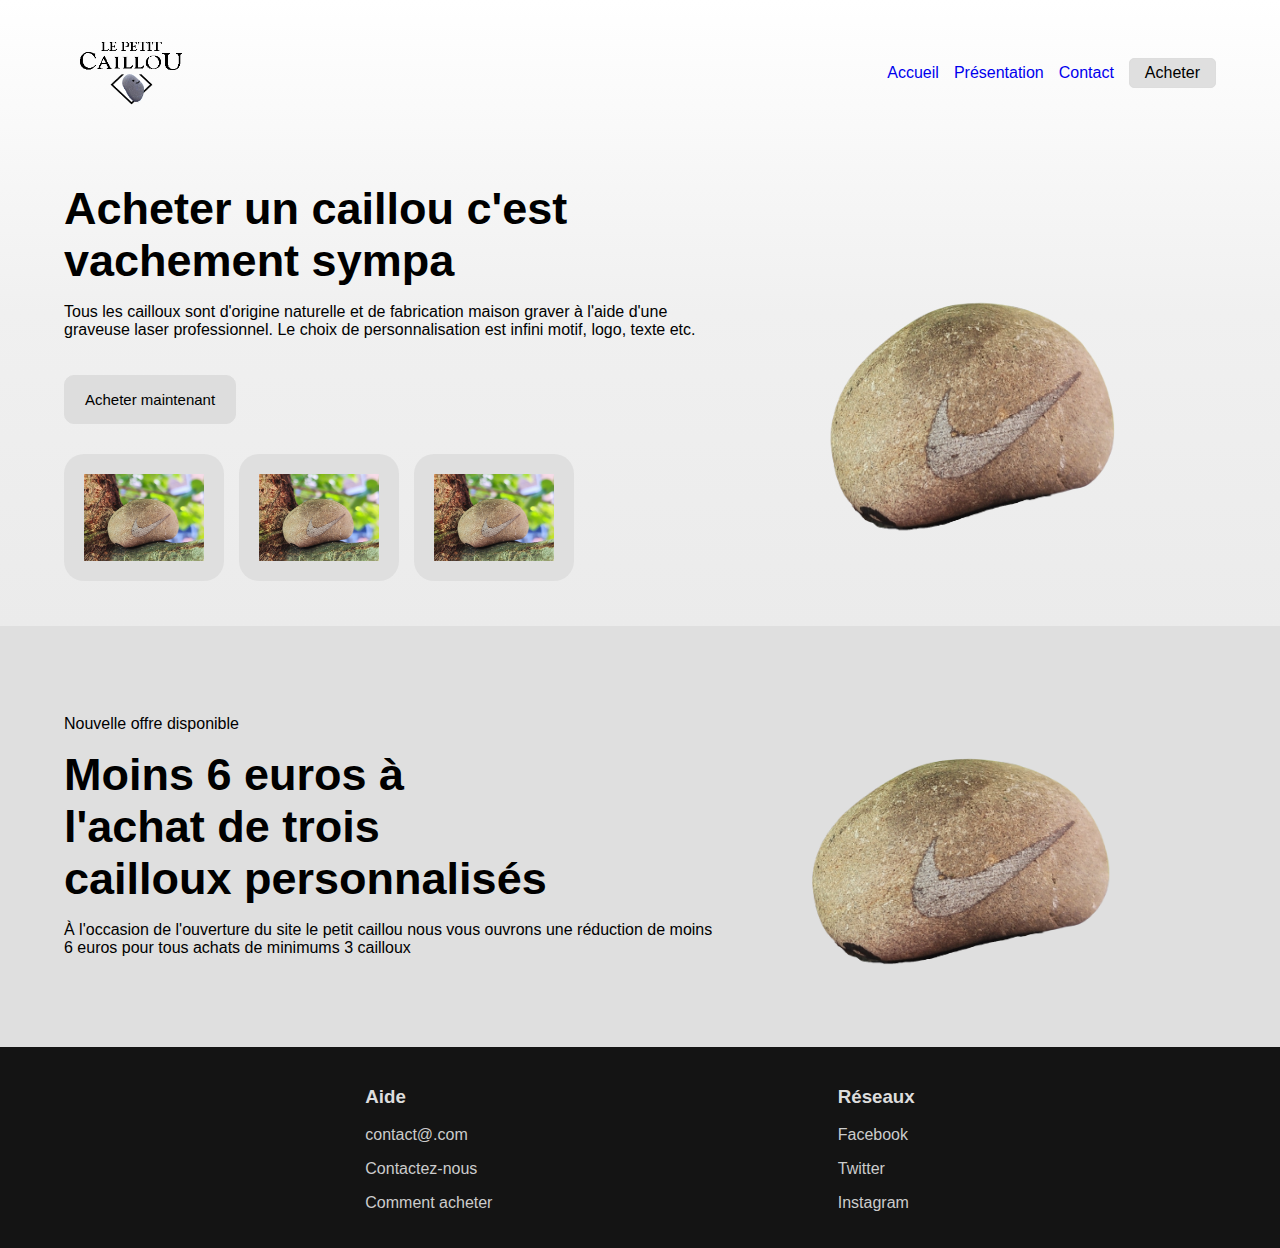
<file: index.html>
<html lang="fr">
	<head>
		<meta charset="UTF-8" />
		<meta http-equiv="X-UA-Compatible" content="IE=edge" />
		<meta name="viewport" content="width=device-width, initial-scale=1.0" />
		<title>LePetitCaillou</title>
		<link rel="stylesheet" href="style.css" />
	</head>
	<body>
		<header>
			<nav>
				<a href="index.html"> <img src="leptitcaillou2.png" height="85" width="130"></a>
				<div class="right">
					<p><a href="index.html">Accueil</a></p>
					<p><a href="#test">Présentation</a></p>
					<p><a href="contact.html">Contact</a></p>
					<a href="acheter.html"><button>Acheter</button></a>
				</div>
			</nav>
			<div id="test"></div>
			<section class="presentation first">
				
				<div class="product-presentation">
					<h1>Acheter un caillou c'est vachement sympa</h1>
					<p>
						Tous les cailloux sont d'origine naturelle et de fabrication maison graver à l'aide d'une graveuse laser professionnel. Le choix de personnalisation est infini motif, logo, texte etc.
					</p>
					<a href="https://www.etsy.com/fr/listing/1049483937/caillou?ref=shop_home_feat_1"><button>Acheter maintenant</button></a>
					<div class="small-images">
						<div class="small">
							<img
								src="1625918162547.jpg"
							/>
						</div>
						<div class="small">
							<img
								src="1625918162547.jpg"
							/>
						</div>
						<div class="small">
							<img
								src="1625918162547.jpg"
							/>
						</div>
					</div>
				</div>
				
				<div class="image-presentation">
					<img
						src="1625918162547-removebg-preview.png" height="400" width="1000"
					/>
				</div>
			</section>
		</header>

		<section class="presentation second">
			<div class="product-presentation">
				<p class="new">Nouvelle offre disponible</p>
				<h1>Moins 6 euros à l'achat de trois cailloux personnalisés</h1>
				<p>
					À l'occasion de l'ouverture du site le petit caillou nous vous ouvrons une réduction de moins 6 euros pour tous achats de minimums 3 cailloux
				</p>
				
			</div>
			<div class="image-presentation">
				<img
					src="1625918162547-removebg-preview.png"
				/>
			</div>
		</section>
		

		<footer>
			<div class="column">
				<h3>Aide</h3>
				<p>contact@.com</p>
				<a href="contact.html"><p>Contactez-nous</p></a>
				<a href="acheter.html"><p>Comment acheter</p></a>
			</div>
			<div class="column">
				<h3>Réseaux</h3>
				<p>Facebook</p>
				<p>Twitter</p>
				<p>Instagram</p>
			</div>
			
		</footer>
	</body>
</file>
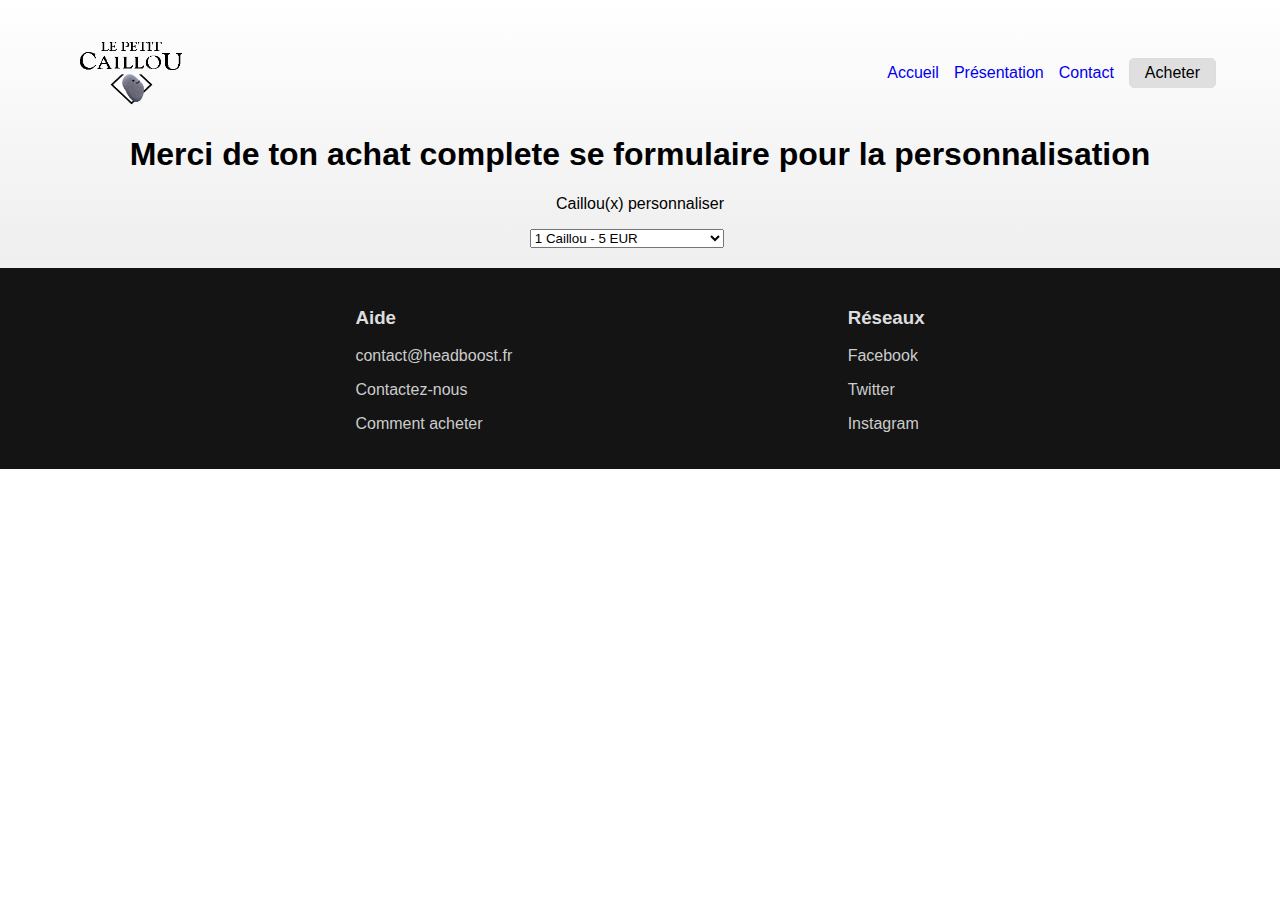
<file: 12525254241862.html>
<html lang="fr">
	<head>
		<meta charset="UTF-8" />
		<meta http-equiv="X-UA-Compatible" content="IE=edge" />
		<meta name="viewport" content="width=device-width, initial-scale=1.0" />
		<title>LePetitCaillou</title>
		<link rel="stylesheet" href="style.css" />
	</head>
	<body>
		<header>
			<nav>
				<img src="leptitcaillou2.png" height="85" width="130">
				<div class="right">
					<p><a href="index.html">Accueil</a></p>
					<p><a href="index.html#test">Présentation</a></p>
					<p><a href="contact.html">Contact</a></p>
					<button>Acheter</button>
				</div>
			</nav>

<center><h1>Merci de ton achat complete se formulaire pour la personnalisation</h1></center>

<div id="smart-button-container">
      <div style="text-align: center;">
        <div style="margin-bottom: 1.25rem;">
          <p>Caillou(x) personnaliser</p>
          <select id="item-options"><option value="1 Caillou" price="5">1 Caillou - 5 EUR</option><option value="2 Cailloux (+1 offert)" price="9">2 Cailloux (+1 offert) - 9 EUR</option><option value="3 Cailloux" price="14">3 Cailloux - 14 EUR</option><option value="4 Cailloux" price="16">4 Cailloux - 16 EUR</option></select>
          <select style="visibility: hidden" id="quantitySelect"></select>
        </div>
      <div id="paypal-button-container"></div>
      </div>
    </div>
    <script src="https://www.paypal.com/sdk/js?client-id=sb&enable-funding=venmo&currency=EUR" data-sdk-integration-source="button-factory"></script>
    <script>
      function initPayPalButton() {
        var shipping = 3.10;
        var itemOptions = document.querySelector("#smart-button-container #item-options");
    var quantity = parseInt();
    var quantitySelect = document.querySelector("#smart-button-container #quantitySelect");
    if (!isNaN(quantity)) {
      quantitySelect.style.visibility = "visible";
    }
    var orderDescription = 'Caillou(x) personnaliser';
    if(orderDescription === '') {
      orderDescription = 'Item';
    }
    paypal.Buttons({
      style: {
        shape: 'rect',
        color: 'gold',
        layout: 'vertical',
        label: 'paypal',
        
      },
      createOrder: function(data, actions) {
        var selectedItemDescription = itemOptions.options[itemOptions.selectedIndex].value;
        var selectedItemPrice = parseFloat(itemOptions.options[itemOptions.selectedIndex].getAttribute("price"));
        var tax = (0 === 0) ? 0 : (selectedItemPrice * (parseFloat(0)/100));
        if(quantitySelect.options.length > 0) {
          quantity = parseInt(quantitySelect.options[quantitySelect.selectedIndex].value);
        } else {
          quantity = 1;
        }

        tax *= quantity;
        tax = Math.round(tax * 100) / 100;
        var priceTotal = quantity * selectedItemPrice + parseFloat(shipping) + tax;
        priceTotal = Math.round(priceTotal * 100) / 100;
        var itemTotalValue = Math.round((selectedItemPrice * quantity) * 100) / 100;

        return actions.order.create({
          purchase_units: [{
            description: orderDescription,
            amount: {
              currency_code: 'EUR',
              value: priceTotal,
              breakdown: {
                item_total: {
                  currency_code: 'EUR',
                  value: itemTotalValue,
                },
                shipping: {
                  currency_code: 'EUR',
                  value: shipping,
                },
                tax_total: {
                  currency_code: 'EUR',
                  value: tax,
                }
              }
            },
            items: [{
              name: selectedItemDescription,
              unit_amount: {
                currency_code: 'EUR',
                value: selectedItemPrice,
              },
              quantity: quantity
            }]
          }]
        });
      },
      onApprove: function(data, actions) {
        return actions.order.capture().then(function(details) {
          alert('Transaction completed by ' + details.payer.name.given_name + '!');
        });
      },
      onError: function(err) {
        console.log(err);
      },
    }).render('#paypal-button-container');
  }
  initPayPalButton();
    </script>


            <footer>
                <div class="column">
                    <h3>Aide</h3>
                    <p>contact@headboost.fr</p>
                    <p>Contactez-nous</p>
                    <p>Comment acheter</p>
                </div>
                <div class="column">
                    <h3>Réseaux</h3>
                    <p>Facebook</p>
                    <p>Twitter</p>
                    <p>Instagram</p>
                </div>
                
            </footer>
        </body>
</file>
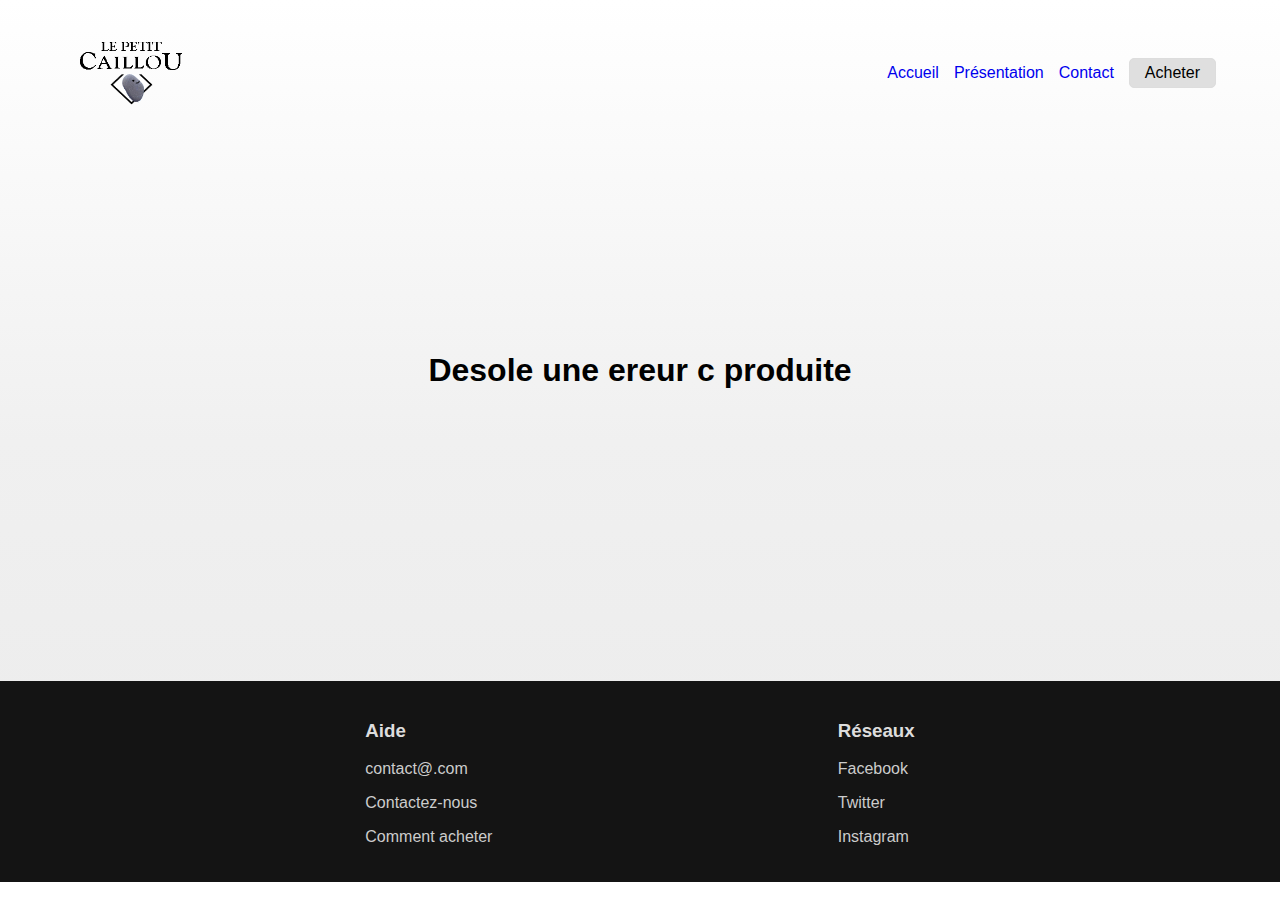
<file: ereur.html>
<html lang="fr">
	<head>
		<meta charset="UTF-8" />
		<meta http-equiv="X-UA-Compatible" content="IE=edge" />
		<meta name="viewport" content="width=device-width, initial-scale=1.0" />
		<title>LePetitCaillou</title>
		<link rel="stylesheet" href="style.css" />
	</head>
	<body>
		<header>
			<nav>
				<a href="index.html"> <img src="leptitcaillou2.png" height="85" width="130"></a>
				<div class="right">
					<p><a href="index.html">Accueil</a></p>
					<p><a href="index.html#test">Présentation</a></p>
					<p><a href="contact.html">Contact</a></p>
					<a href="https://www.etsy.com/fr/listing/1049483937/caillou?ref=shop_home_feat_1"><button>Acheter</button></a>
				</div>
			</nav>
            <br>
            <br>
            <br>
            <br>
            <br>
            <br>
            <br>
            <br>
            <br>
            <br>
            <br>
            <br>
           <center><h1>Desole une ereur c produite</h1></center>
           <br>
           <br>
            <br>
            <br>
            <br>
            <br>
            <br>
            <br>
            
            <br>
            <br>
            <br>
            <br>
            <br>
            <br>
            <br>
            <footer>
                <div class="column">
                    <h3>Aide</h3>
                    <p>contact@.com</p>
				<a href="contact.html"><p>Contactez-nous</p></a>
				<a href="acheter.html"><p>Comment acheter</p></a>
                </div>
                <div class="column">
                    <h3>Réseaux</h3>
                    <p>Facebook</p>
                    <p>Twitter</p>
                    <p>Instagram</p>
                </div>
                
            </footer>
        </body>
</file>
<file: style.css>
@import url('https://fonts.googleapis.com/css2?family=Montserrat:wght@300;400&display=swap');

:root {
	--violet: #dddddd;
}


body {
	margin: 0;
	font-family: 'Open Sans', sans-serif;
	color: black;
}

header {
	background: linear-gradient(#ffffff, #f0f0f0, #ebebeb);
}

  
  .images {
	display: flex;
	animation-duration: 30s;
	animation-name: mesImages;
	animation-iteration-count: infinite;
	border-radius: 20px;
	
	
  }
  
  @keyframes mesImages {
	0%{
	  transform: translateX(0);
	}
	25%{transform: translateX(-640px);}
  
	50%{transform: translateX(-1280px);}
  
	75%{transform: translateX(-1920px);}
  
	100%{transform: translateX(0);}
  }
  
  #caroussel{
	width: 90%;
	height: 300px;
	overflow:hidden;
	
	
  
  }

header nav {
	padding: 30px 5% 0px 5%;
	display: flex;
	flex-wrap: wrap;
	justify-content: space-between;
	align-items: center;
}

a {text-decoration: none;}

header nav img {
	margin: 0;
	text-transform: uppercase;
	color: var(--violet);
}
header nav .right {
	display: flex;
	align-items: center;
}
header nav .right p {
	margin: 0 15px 0 0;
	color: rgb(0, 0, 0);
	text-decoration: none;
}
header nav .right p:hover {
	color: rgb(0, 0, 0);
	cursor: pointer;
}
header nav .right button {
	padding: 5px 15px;
	font-size: 16px;
	background-color: #dfdfdf;
	border: 1px solid var(--violet);
	border-radius: 5px;
	color: black;
	cursor: pointer;
	transition: color 0.5s, background-color 0.5s;
}
header nav .right button:hover {
	color: inherit;
	background-color: var(--violet);
	text-decoration: none;
}

.presentation {
	padding: 30px 5%;
	margin-top: 3%;
	display: flex;
	align-items: center;
	justify-content: space-between;
}
.presentation .product-presentation {
	width: 100%;
	flex-shrink: 3;
}
.presentation .product-presentation h1 {
	margin: 0;
	font-size: 45px;
	width: 75%;
}
.presentation .product-presentation p {
	font-weight: 300;
	color: #000000;
}
.presentation .product-presentation button {
	margin-top: 20px;
	padding: 15px 20px;
	font-size: 15px;
	border-radius: 10px;
	border: none;
	outline: none;
	cursor: pointer;
}
.presentation .product-presentation2 button {
	margin-top: 20px;
	padding: 15px 20px;
	font-size: 15px;
	border-radius: 10px;
	border: none;
	outline: none;
	cursor: pointer;
}
.presentation .image-presentation img {
	width: 100%;
}

#etsy img {
	padding: 20px;
background-color: #ffffff;
border-radius: 20px;
border: 5px ;}

.first .product-presentation button {
	background-color: var(--violet);
	color: rgb(0, 0, 0);
	border: 1px solid var(--violet);
	transition: background-color 0.5s, color 0.5s;
}
.first .product-presentation button:hover {
	background-color: inherit;
	color: var(--violet);
}
.first .product-presentation .small-images {
	margin-top: 30px;
	display: flex;
	flex-wrap: wrap;
	align-items: center;
}
.first .product-presentation .small-images .small {
	padding: 20px;
	background-color: #dfdfdf;
	;
	margin: 0 15px 15px 0;
	border-radius: 20px;
	transition: filter 0.5s;
}
.first .product-presentation .small-images .small:hover {
	filter: brightness(50%);
}
.first .product-presentation .small-images .small img {
	width: 120px;
}

.second {
	margin: 0;
	background-color: #dfdfdf;
}
.second .product-presentation .new {
	color: black;
}
.second .product-presentation button {
	background-color: inherit;
	border: 1px solid var(--violet);
	color: var(--violet);
	transition: background-color 0.5s, color 0.5s;
}
.second .product-presentation button:hover {
	background-color: var(--violet);
	color: white;
}

footer {
	margin: 0px;
	padding: 20px;
	background-color: #141414;
	display: flex;
	flex-wrap: wrap;
	justify-content: space-evenly;
	
	
}
footer h3 {
	color: var(--violet);
}
footer p {
	cursor: pointer;
	color: #ccc;
}
footer p:hover {
	color: white;
}

@media screen and (max-width: 640px) {
	nav .right p {
		display: none;
	}

	.presentation .product-presentation h1 {
		font-size: 2em;
	}
	.presentation .image-presentation {
		display: none;
	}
	.first .product-presentation .small-images .small img {
		width: 90px;
	}

	footer {
		justify-content: start;
	}
	footer .column {
		width: 80%;
		
	}
}
</file>
